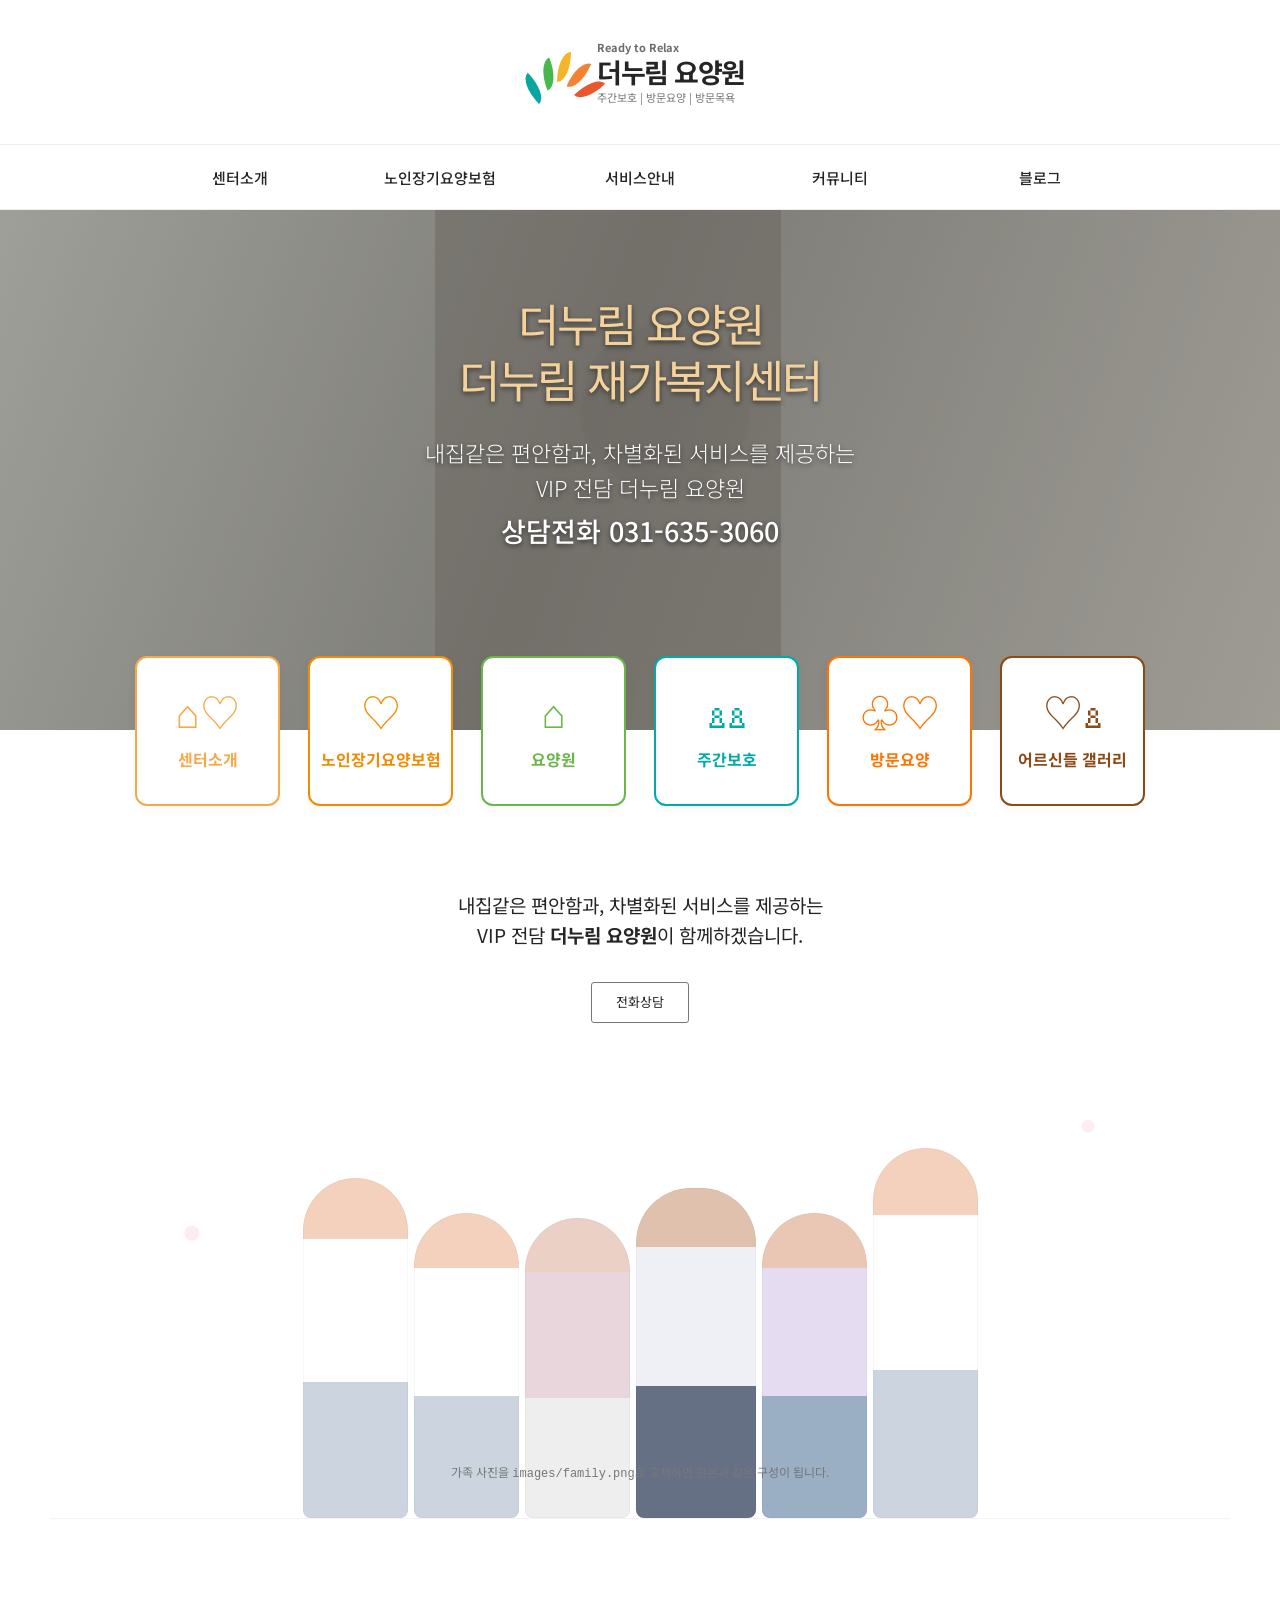
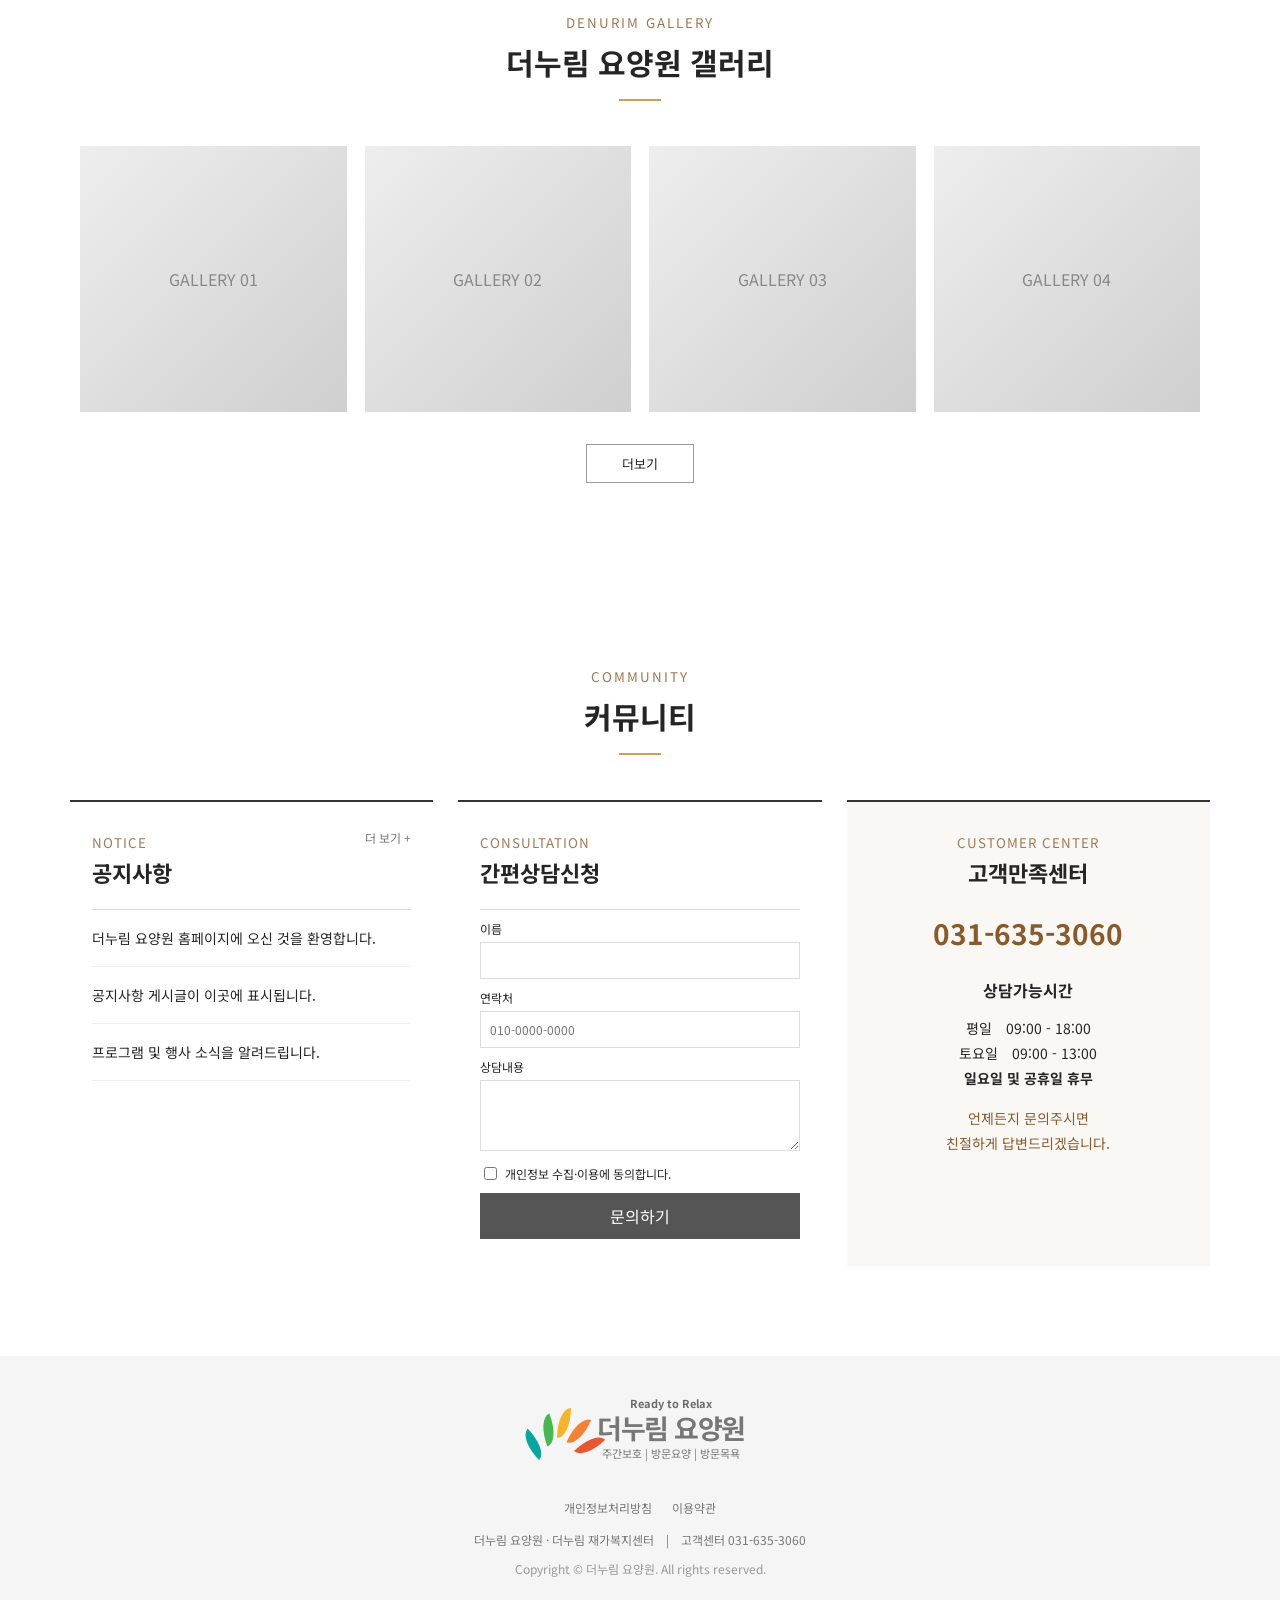
<file: denurim-site/index.html>
<!doctype html>
<html lang="ko">
<head>
  <meta charset="utf-8">
  <meta name="viewport" content="width=device-width, initial-scale=1">
  <meta name="description" content="더누림 요양원 · 더누림 재가복지센터">
  <title>더누림 요양원 | 더누림 재가복지센터</title>
  <link rel="preconnect" href="https://fonts.googleapis.com">
  <link rel="preconnect" href="https://fonts.gstatic.com" crossorigin>
  <link href="https://fonts.googleapis.com/css2?family=Noto+Sans+KR:wght@300;400;500;600;700&display=swap" rel="stylesheet">
  <link rel="stylesheet" href="css/common.css">
  <link rel="stylesheet" href="css/main.css">
</head>
<body>
<header class="site-header">
  <div class="logo-wrap">
    <a class="brand" href="index.html" aria-label="더누림 홈">
      <span class="brand-mark" aria-hidden="true"><i></i><i></i><i></i><i></i><i></i></span>
      <span class="brand-copy"><small>Ready to Relax</small><strong>더누림 요양원</strong><em>주간보호 | 방문요양 | 방문목욕</em></span>
    </a>
    <button class="menu-toggle" aria-label="메뉴 열기" aria-expanded="false">☰</button>
  </div>
  <nav class="main-nav" aria-label="주 메뉴">
    <ul>
      <li><a href="pages/about.html">센터소개</a><div class="submenu"><a href="pages/about.html">인사말</a><a href="#">시설안내</a><a href="#">오시는길</a></div></li>
      <li><a href="pages/insurance.html">노인장기요양보험</a><div class="submenu"><a href="pages/insurance.html">노인장기요양보험</a></div></li>
      <li><a href="pages/service.html">서비스안내</a><div class="submenu"><a href="pages/service.html">프로그램안내</a><a href="#">방문요양</a><a href="#">방문간호</a></div></li>
      <li><a href="#community">커뮤니티</a><div class="submenu"><a href="#gallery">어르신들 갤러리</a><a href="#notice">공지사항</a><a href="#consult">상담신청</a></div></li>
      <li><a href="#" target="_blank">블로그</a></li>
    </ul>
  </nav>
</header>

<main>
  <section class="hero">
    <div class="hero-shade"></div>
    <div class="hero-content">
      <h1>더누림 요양원<br>더누림 재가복지센터</h1>
      <p>내집같은 편안함과, 차별화된 서비스를 제공하는<br>VIP 전담 더누림 요양원</p>
      <a class="hero-phone" href="tel:0316353060">상담전화 031-635-3060</a>
    </div>
  </section>

  <section class="quick-wrap" aria-label="바로가기">
    <div class="quick-grid">
      <a class="quick q1" href="pages/about.html"><span class="line-icon">⌂♡</span><strong>센터소개</strong></a>
      <a class="quick q2" href="pages/insurance.html"><span class="line-icon">♡</span><strong>노인장기요양보험</strong></a>
      <a class="quick q3" href="pages/service.html"><span class="line-icon">⌂</span><strong>요양원</strong></a>
      <a class="quick q4" href="pages/service.html"><span class="line-icon">♙♙</span><strong>주간보호</strong></a>
      <a class="quick q5" href="pages/service.html"><span class="line-icon">♧♡</span><strong>방문요양</strong></a>
      <a class="quick q6" href="#gallery"><span class="line-icon">♡♙</span><strong>어르신들 갤러리</strong></a>
    </div>
  </section>

  <section class="welcome">
    <div class="welcome-copy">
      <p>내집같은 편안함과, 차별화된 서비스를 제공하는<br>VIP 전담 <b>더누림 요양원</b>이 함께하겠습니다.</p>
      <a class="outline-btn" href="tel:0316353060">전화상담</a>
    </div>
    <div class="family-art" aria-label="가족 이미지 자리">
      <div class="person p1"></div><div class="person p2"></div><div class="person p3"></div><div class="person p4"></div><div class="person p5"></div><div class="person p6"></div>
      <p>가족 사진을 <code>images/family.png</code>로 교체하면 원본과 같은 구성이 됩니다.</p>
    </div>
  </section>

  <section class="gallery section" id="gallery">
    <div class="section-head"><small>DENURIM GALLERY</small><h2>더누림 요양원 갤러리</h2><span></span></div>
    <div class="gallery-grid">
      <a href="#"><div class="gallery-placeholder">GALLERY 01</div></a><a href="#"><div class="gallery-placeholder">GALLERY 02</div></a><a href="#"><div class="gallery-placeholder">GALLERY 03</div></a><a href="#"><div class="gallery-placeholder">GALLERY 04</div></a>
    </div>
    <a class="more-btn" href="#">더보기</a>
  </section>

  <section class="community section" id="community">
    <div class="section-head"><small>COMMUNITY</small><h2>커뮤니티</h2><span></span></div>
    <div class="community-grid">
      <article class="panel" id="notice"><div class="panel-title"><div><small>NOTICE</small><h3>공지사항</h3></div><a href="#">더 보기 +</a></div><ul class="notice-list"><li><a href="#">더누림 요양원 홈페이지에 오신 것을 환영합니다.</a></li><li><a href="#">공지사항 게시글이 이곳에 표시됩니다.</a></li><li><a href="#">프로그램 및 행사 소식을 알려드립니다.</a></li></ul></article>
      <article class="panel consult" id="consult"><div class="panel-title"><div><small>CONSULTATION</small><h3>간편상담신청</h3></div></div><form id="consultForm"><label>이름<input name="name" required></label><label>연락처<input name="phone" inputmode="tel" placeholder="010-0000-0000" required></label><label>상담내용<textarea name="message" rows="3" required></textarea></label><label class="agree"><input type="checkbox" required> 개인정보 수집·이용에 동의합니다.</label><button type="submit">문의하기</button></form></article>
      <article class="panel cs"><small>CUSTOMER CENTER</small><h3>고객만족센터</h3><a class="big-phone" href="tel:0316353060">031-635-3060</a><h4>상담가능시간</h4><p>평일　09:00 - 18:00<br>토요일　09:00 - 13:00<br><b>일요일 및 공휴일 휴무</b></p><p class="help">언제든지 문의주시면<br>친절하게 답변드리겠습니다.</p></article>
    </div>
  </section>
</main>

<footer class="site-footer">
  <a class="brand footer-brand" href="index.html"><span class="brand-mark"><i></i><i></i><i></i><i></i><i></i></span><span class="brand-copy"><small>Ready to Relax</small><strong>더누림 요양원</strong><em>주간보호 | 방문요양 | 방문목욕</em></span></a>
  <div class="footer-links"><a href="#">개인정보처리방침</a><a href="#">이용약관</a></div>
  <p>더누림 요양원 · 더누림 재가복지센터　|　고객센터 031-635-3060</p>
  <p class="copyright">Copyright © 더누림 요양원. All rights reserved.</p>
</footer>
<button class="top-btn" aria-label="맨 위로">↑</button>
<script src="js/main.js"></script>
</body>
</html>
</file>
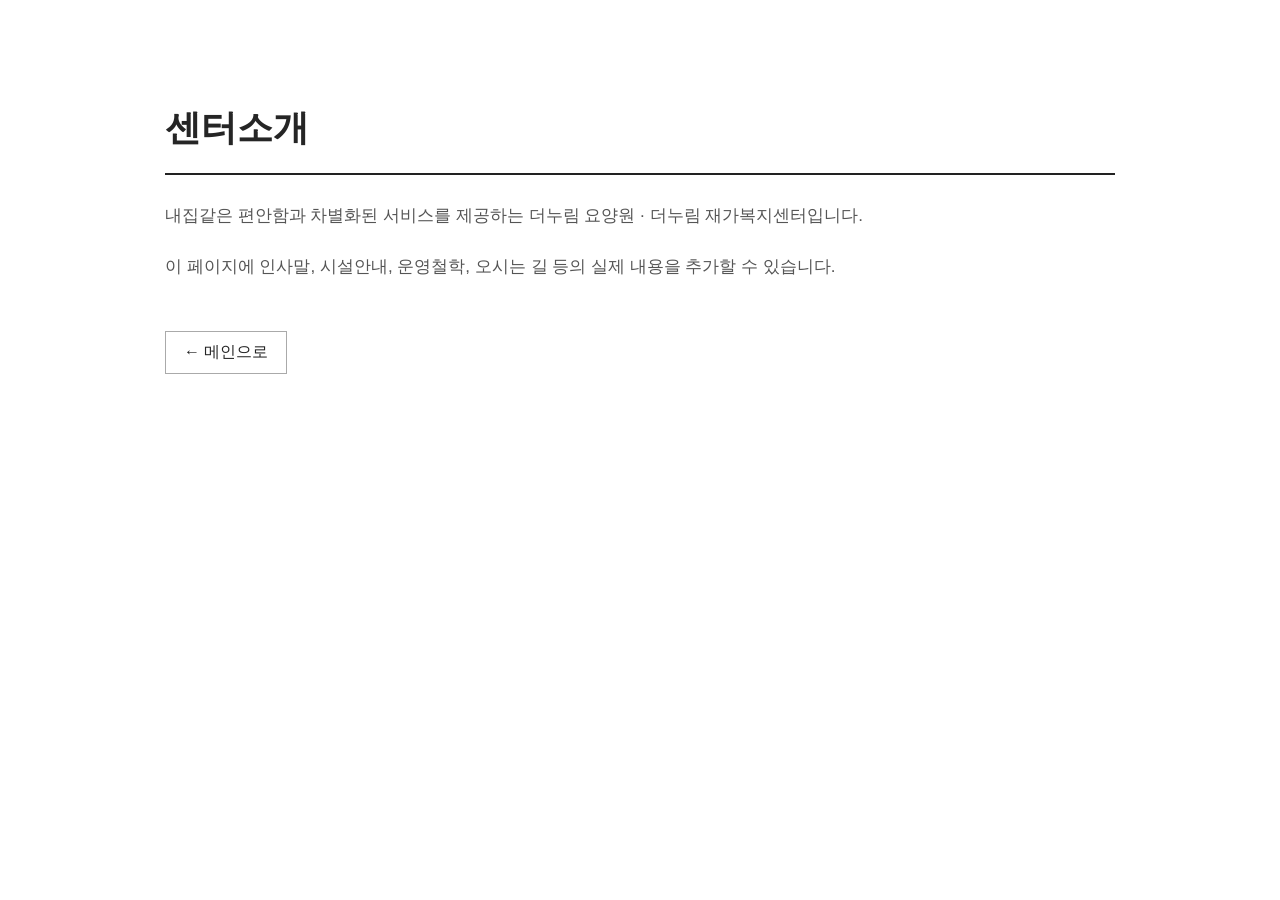
<file: pages/about.html>
<!doctype html><html lang="ko"><head><meta charset="utf-8"><meta name="viewport" content="width=device-width,initial-scale=1"><title>센터소개 | 더누림</title><link rel="stylesheet" href="../css/common.css"><style>.sub{max-width:1000px;margin:auto;padding:80px 25px}.sub h1{font-size:36px;border-bottom:2px solid #222;padding-bottom:20px}.sub p{font-size:17px;line-height:2;color:#555}.back{display:inline-block;margin-top:30px;border:1px solid #aaa;padding:10px 18px}</style></head><body><main class="sub"><h1>센터소개</h1><p>내집같은 편안함과 차별화된 서비스를 제공하는 더누림 요양원 · 더누림 재가복지센터입니다.</p><p>이 페이지에 인사말, 시설안내, 운영철학, 오시는 길 등의 실제 내용을 추가할 수 있습니다.</p><a class="back" href="../index.html">← 메인으로</a></main></body></html>
</file>
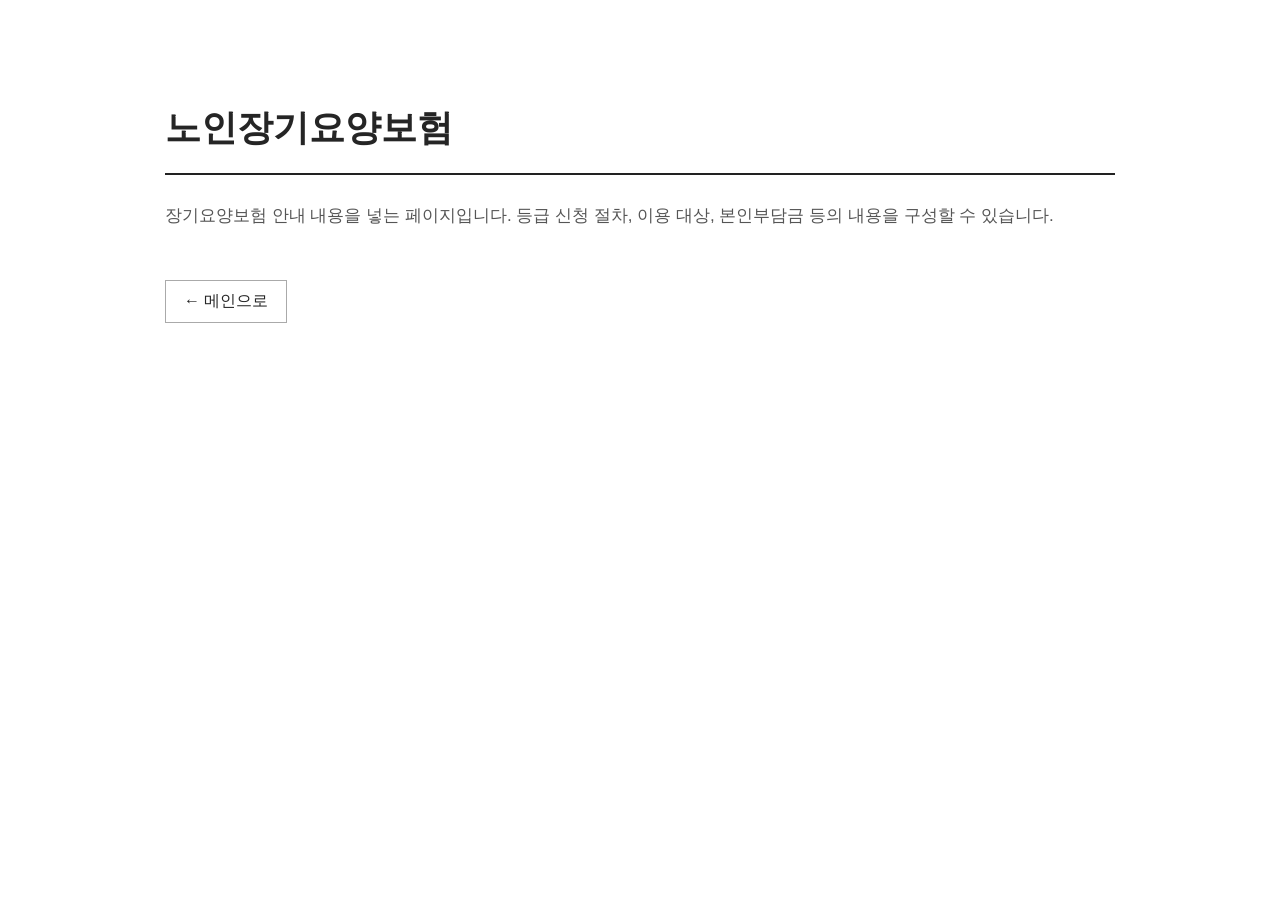
<file: pages/insurance.html>
<!doctype html><html lang="ko"><head><meta charset="utf-8"><meta name="viewport" content="width=device-width,initial-scale=1"><title>노인장기요양보험 | 더누림</title><link rel="stylesheet" href="../css/common.css"><style>.sub{max-width:1000px;margin:auto;padding:80px 25px}.sub h1{font-size:36px;border-bottom:2px solid #222;padding-bottom:20px}.sub p{font-size:17px;line-height:2;color:#555}.back{display:inline-block;margin-top:30px;border:1px solid #aaa;padding:10px 18px}</style></head><body><main class="sub"><h1>노인장기요양보험</h1><p>장기요양보험 안내 내용을 넣는 페이지입니다. 등급 신청 절차, 이용 대상, 본인부담금 등의 내용을 구성할 수 있습니다.</p><a class="back" href="../index.html">← 메인으로</a></main></body></html>
</file>
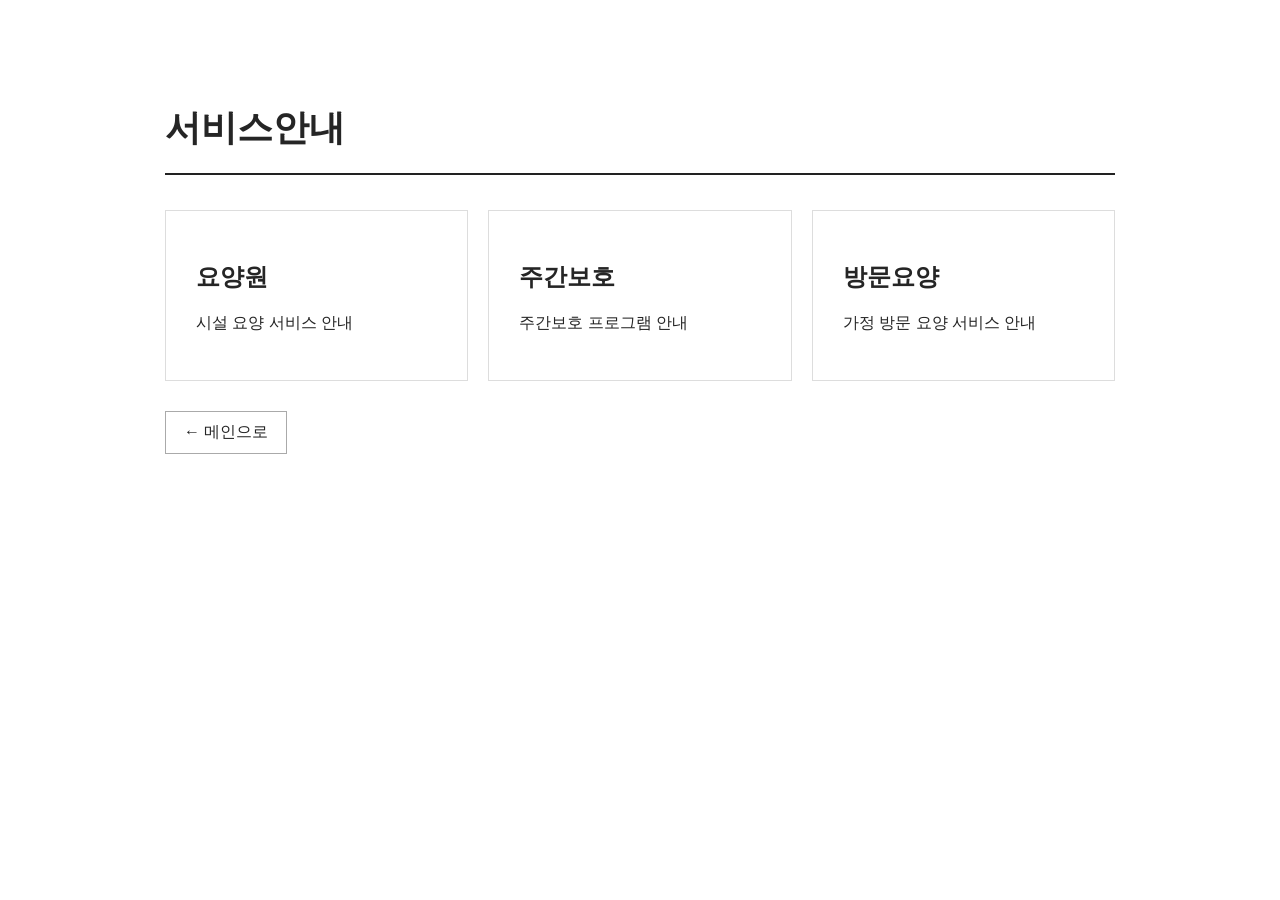
<file: pages/service.html>
<!doctype html><html lang="ko"><head><meta charset="utf-8"><meta name="viewport" content="width=device-width,initial-scale=1"><title>서비스안내 | 더누림</title><link rel="stylesheet" href="../css/common.css"><style>.sub{max-width:1000px;margin:auto;padding:80px 25px}.sub h1{font-size:36px;border-bottom:2px solid #222;padding-bottom:20px}.cards{display:grid;grid-template-columns:repeat(3,1fr);gap:20px;margin-top:35px}.card{border:1px solid #ddd;padding:30px}.back{display:inline-block;margin-top:30px;border:1px solid #aaa;padding:10px 18px}@media(max-width:700px){.cards{grid-template-columns:1fr}}</style></head><body><main class="sub"><h1>서비스안내</h1><div class="cards"><div class="card"><h2>요양원</h2><p>시설 요양 서비스 안내</p></div><div class="card"><h2>주간보호</h2><p>주간보호 프로그램 안내</p></div><div class="card"><h2>방문요양</h2><p>가정 방문 요양 서비스 안내</p></div></div><a class="back" href="../index.html">← 메인으로</a></main></body></html>
</file>
<file: denurim-site/css/common.css>
*{box-sizing:border-box}html{scroll-behavior:smooth}body{margin:0;font-family:'Noto Sans KR',sans-serif;color:#252525;background:#fff}a{color:inherit;text-decoration:none}ul{list-style:none;margin:0;padding:0}button,input,textarea{font:inherit}.site-header{background:#fff;position:relative;z-index:30}.logo-wrap{height:145px;display:flex;align-items:center;justify-content:center;border-bottom:1px solid #eee}.brand{display:inline-flex;align-items:center;gap:12px}.brand-mark{width:50px;height:55px;position:relative;display:inline-block}.brand-mark i{position:absolute;width:14px;height:30px;border-radius:100% 0 100% 0;transform-origin:bottom}.brand-mark i:nth-child(1){left:2px;bottom:1px;background:#08a6a0;transform:rotate(-45deg)}.brand-mark i:nth-child(2){left:12px;bottom:12px;background:#47b84f;transform:rotate(-22deg)}.brand-mark i:nth-child(3){left:22px;bottom:18px;background:#f5b52b;transform:rotate(0)}.brand-mark i:nth-child(4){left:31px;bottom:11px;background:#f58232;transform:rotate(23deg)}.brand-mark i:nth-child(5){left:37px;bottom:0;background:#e8572d;transform:rotate(45deg)}.brand-copy{display:flex;flex-direction:column;line-height:1}.brand-copy small{font-size:11px;color:#6b6b6b;font-weight:700;margin-bottom:5px}.brand-copy strong{font-size:27px;letter-spacing:-1.5px}.brand-copy em{font-size:11px;font-style:normal;color:#777;margin-top:7px}.main-nav{height:65px;border-bottom:1px solid #eee}.main-nav>ul{max-width:1000px;height:100%;margin:auto;display:flex}.main-nav>ul>li{flex:1;position:relative;text-align:center}.main-nav>ul>li>a{height:100%;display:flex;align-items:center;justify-content:center;font-size:15px;font-weight:500}.main-nav>ul>li:hover>a{color:#e48c23}.submenu{display:none;position:absolute;left:0;right:0;top:64px;background:#fff;border:1px solid #eee;box-shadow:0 8px 20px #0001;padding:8px 0}.main-nav li:hover .submenu{display:block}.submenu a{display:block;padding:10px;font-size:13px}.submenu a:hover{background:#faf7f2}.menu-toggle{display:none}.section{max-width:1180px;margin:auto;padding:90px 30px}.section-head{text-align:center;margin-bottom:45px}.section-head small{letter-spacing:2px;color:#a2774f}.section-head h2{font-size:30px;margin:7px 0 15px}.section-head span{display:block;width:42px;height:2px;background:#d59b5d;margin:auto}.site-footer{text-align:center;background:#f5f5f6;padding:42px 20px;color:#777;font-size:12px}.footer-brand{margin-bottom:25px}.footer-links{margin:15px}.footer-links a{margin:0 10px}.copyright{color:#999}.top-btn{position:fixed;right:25px;bottom:25px;width:44px;height:44px;border:0;border-radius:50%;background:#333;color:#fff;cursor:pointer;opacity:0;pointer-events:none;transition:.2s}.top-btn.show{opacity:.8;pointer-events:auto}@media(max-width:768px){.logo-wrap{height:95px;justify-content:flex-start;padding:0 20px}.brand-copy strong{font-size:21px}.brand-mark{transform:scale(.8);margin-right:-6px}.menu-toggle{display:block;margin-left:auto;border:0;background:transparent;font-size:26px}.main-nav{display:none;height:auto}.main-nav.open{display:block}.main-nav>ul{display:block}.main-nav>ul>li{text-align:left;border-bottom:1px solid #eee}.main-nav>ul>li>a{height:auto;padding:16px 22px;justify-content:flex-start}.submenu{display:none!important}.section{padding:65px 20px}}
</file>
<file: denurim-site/css/main.css>
.hero{height:520px;position:relative;background:linear-gradient(110deg,#d9d9d2,#aaa9a2 45%,#d8d4ca);overflow:hidden}.hero:before{content:"";position:absolute;inset:0;background:radial-gradient(circle at 52% 38%,#7d756d 0 11%,transparent 12%),linear-gradient(90deg,transparent 34%,#8b827a 34% 61%,transparent 61%);opacity:.42}.hero-shade{position:absolute;inset:0;background:#0004}.hero-content{position:relative;z-index:2;color:#fff;text-align:center;padding-top:85px;text-shadow:0 2px 5px #0008}.hero h1{margin:0;color:#f4d29a;font-weight:400;font-size:45px;line-height:1.25;letter-spacing:-2px}.hero p{font-size:22px;line-height:1.6;font-weight:300;margin:27px 0 6px}.hero-phone{font-size:27px;font-weight:500}.quick-wrap{position:relative;z-index:4;margin-top:-74px}.quick-grid{max-width:1050px;margin:auto;display:grid;grid-template-columns:repeat(6,1fr);gap:28px;padding:0 20px}.quick{height:150px;background:#fff;border:2px solid;border-radius:12px;display:flex;flex-direction:column;align-items:center;justify-content:center;gap:16px;box-shadow:0 3px 12px #00000008;transition:.2s}.quick:hover{transform:translateY(-6px);box-shadow:0 12px 25px #0002}.quick strong{font-size:16px}.line-icon{font-size:40px;font-weight:300;line-height:1}.q1{color:#f6a94b}.q2{color:#f28b00}.q3{color:#6ab64b}.q4{color:#00aaa7}.q5{color:#ff7400}.q6{color:#8b4b17}.welcome{padding-top:65px;text-align:center;overflow:hidden;background:radial-gradient(circle at 15% 60%,#ffd9e080 0 7px,transparent 8px),radial-gradient(circle at 85% 45%,#ffd9e070 0 6px,transparent 7px)}.welcome-copy{font-size:19px;line-height:1.6}.outline-btn{display:inline-block;border:1px solid #777;border-radius:3px;padding:9px 24px;margin-top:12px;font-size:13px}.family-art{height:470px;max-width:850px;margin:25px auto 0;position:relative;display:flex;align-items:flex-end;justify-content:center;gap:6px}.family-art p{position:absolute;bottom:25px;left:50%;transform:translateX(-50%);width:100%;font-size:12px;color:#777}.person{width:105px;border-radius:55px 55px 8px 8px;background:linear-gradient(#f3d1bd 0 18%,#fff 18% 60%,#ccd5df 60%);box-shadow:inset 0 0 0 1px #00000008}.p1{height:340px}.p2{height:305px}.p3{height:300px;background:linear-gradient(#ead0c5 0 18%,#e9d6dc 18% 60%,#eee 60%)}.p4{height:330px;width:120px;background:linear-gradient(#dfc1ae 0 18%,#eef0f6 18% 60%,#667085 60%)}.p5{height:305px;background:linear-gradient(#e9c7b4 0 18%,#e6dcf2 18% 60%,#9aaec4 60%)}.p6{height:370px}.gallery{border-top:1px solid #f3f3f3}.gallery-grid{display:grid;grid-template-columns:repeat(4,1fr);gap:18px}.gallery-placeholder{aspect-ratio:1;background:linear-gradient(135deg,#eee,#cfcfcf);display:flex;align-items:center;justify-content:center;color:#888;transition:.2s}.gallery-grid a:hover .gallery-placeholder{filter:brightness(.85)}.more-btn{display:block;width:max-content;margin:32px auto 0;border:1px solid #999;padding:9px 35px;font-size:13px}.community{max-width:1200px}.community-grid{display:grid;grid-template-columns:repeat(3,1fr);gap:25px}.panel{border-top:2px solid #333;padding:27px 22px;background:#fff;min-height:330px}.panel-title{display:flex;justify-content:space-between;align-items:flex-start;border-bottom:1px solid #ddd;padding-bottom:18px}.panel small{color:#a17a58;letter-spacing:1px}.panel h3{font-size:22px;margin:3px 0}.panel-title>a{font-size:12px;color:#777}.notice-list li{border-bottom:1px solid #eee}.notice-list a{display:block;padding:18px 0;font-size:14px;white-space:nowrap;overflow:hidden;text-overflow:ellipsis}.consult label{display:block;font-size:12px;margin:10px 0}.consult input:not([type=checkbox]),.consult textarea{width:100%;border:1px solid #ddd;padding:9px;margin-top:5px}.agree{display:flex!important;align-items:center;gap:5px}.consult button{width:100%;border:0;background:#555;color:#fff;padding:11px;cursor:pointer}.cs{text-align:center;background:#faf8f4}.big-phone{display:block;font-size:28px;font-weight:700;margin:25px 0;color:#8a5a2b}.cs h4{margin-bottom:8px}.cs p{font-size:14px;line-height:1.8}.help{color:#8a5a2b}@media(max-width:900px){.quick-grid{grid-template-columns:repeat(3,1fr);gap:15px}.quick-wrap{margin-top:-55px}.quick{height:125px}.community-grid{grid-template-columns:1fr}.gallery-grid{grid-template-columns:repeat(2,1fr)}}@media(max-width:600px){.hero{height:450px}.hero-content{padding:70px 20px 0}.hero h1{font-size:34px}.hero p{font-size:17px}.hero-phone{font-size:22px}.quick-grid{grid-template-columns:repeat(2,1fr);gap:10px}.quick{height:115px}.line-icon{font-size:32px}.quick strong{font-size:14px}.family-art{height:330px;transform:scale(.82);transform-origin:bottom}.section-head h2{font-size:25px}}
</file>
<file: css/common.css>
*{box-sizing:border-box}html{scroll-behavior:smooth}body{margin:0;font-family:'Noto Sans KR',sans-serif;color:#252525;background:#fff}a{color:inherit;text-decoration:none}ul{list-style:none;margin:0;padding:0}button,input,textarea{font:inherit}.site-header{background:#fff;position:relative;z-index:30}.logo-wrap{height:145px;display:flex;align-items:center;justify-content:center;border-bottom:1px solid #eee}.brand{display:inline-flex;align-items:center;gap:12px}.brand-mark{width:50px;height:55px;position:relative;display:inline-block}.brand-mark i{position:absolute;width:14px;height:30px;border-radius:100% 0 100% 0;transform-origin:bottom}.brand-mark i:nth-child(1){left:2px;bottom:1px;background:#08a6a0;transform:rotate(-45deg)}.brand-mark i:nth-child(2){left:12px;bottom:12px;background:#47b84f;transform:rotate(-22deg)}.brand-mark i:nth-child(3){left:22px;bottom:18px;background:#f5b52b;transform:rotate(0)}.brand-mark i:nth-child(4){left:31px;bottom:11px;background:#f58232;transform:rotate(23deg)}.brand-mark i:nth-child(5){left:37px;bottom:0;background:#e8572d;transform:rotate(45deg)}.brand-copy{display:flex;flex-direction:column;line-height:1}.brand-copy small{font-size:11px;color:#6b6b6b;font-weight:700;margin-bottom:5px}.brand-copy strong{font-size:27px;letter-spacing:-1.5px}.brand-copy em{font-size:11px;font-style:normal;color:#777;margin-top:7px}.main-nav{height:65px;border-bottom:1px solid #eee}.main-nav>ul{max-width:1000px;height:100%;margin:auto;display:flex}.main-nav>ul>li{flex:1;position:relative;text-align:center}.main-nav>ul>li>a{height:100%;display:flex;align-items:center;justify-content:center;font-size:15px;font-weight:500}.main-nav>ul>li:hover>a{color:#e48c23}.submenu{display:none;position:absolute;left:0;right:0;top:64px;background:#fff;border:1px solid #eee;box-shadow:0 8px 20px #0001;padding:8px 0}.main-nav li:hover .submenu{display:block}.submenu a{display:block;padding:10px;font-size:13px}.submenu a:hover{background:#faf7f2}.menu-toggle{display:none}.section{max-width:1180px;margin:auto;padding:90px 30px}.section-head{text-align:center;margin-bottom:45px}.section-head small{letter-spacing:2px;color:#a2774f}.section-head h2{font-size:30px;margin:7px 0 15px}.section-head span{display:block;width:42px;height:2px;background:#d59b5d;margin:auto}.site-footer{text-align:center;background:#f5f5f6;padding:42px 20px;color:#777;font-size:12px}.footer-brand{margin-bottom:25px}.footer-links{margin:15px}.footer-links a{margin:0 10px}.copyright{color:#999}.top-btn{position:fixed;right:25px;bottom:25px;width:44px;height:44px;border:0;border-radius:50%;background:#333;color:#fff;cursor:pointer;opacity:0;pointer-events:none;transition:.2s}.top-btn.show{opacity:.8;pointer-events:auto}@media(max-width:768px){.logo-wrap{height:95px;justify-content:flex-start;padding:0 20px}.brand-copy strong{font-size:21px}.brand-mark{transform:scale(.8);margin-right:-6px}.menu-toggle{display:block;margin-left:auto;border:0;background:transparent;font-size:26px}.main-nav{display:none;height:auto}.main-nav.open{display:block}.main-nav>ul{display:block}.main-nav>ul>li{text-align:left;border-bottom:1px solid #eee}.main-nav>ul>li>a{height:auto;padding:16px 22px;justify-content:flex-start}.submenu{display:none!important}.section{padding:65px 20px}}
</file>
